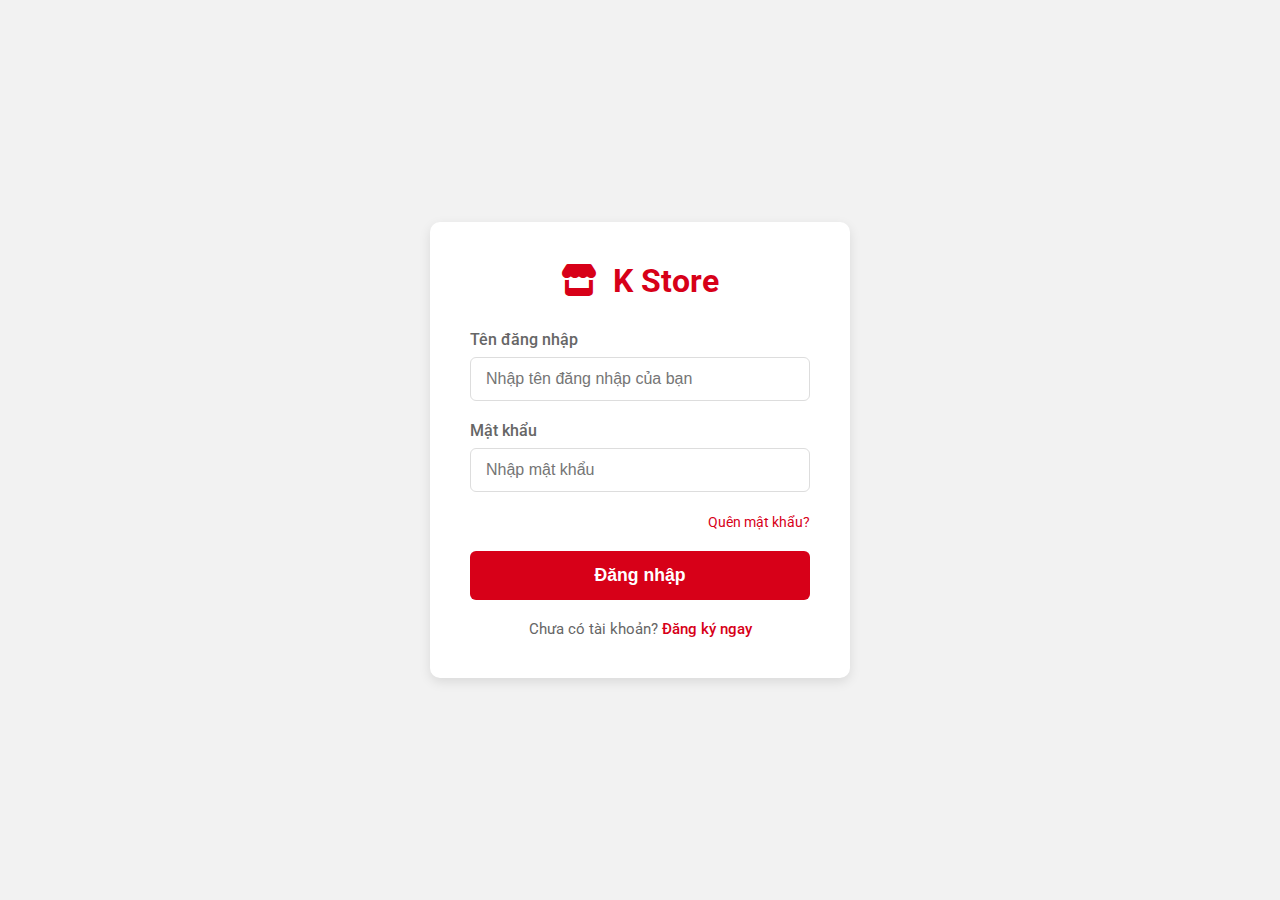
<file: login/login.html>
<!DOCTYPE html>
<html lang="vi">
  <head>
    <meta charset="UTF-8" />
    <meta name="viewport" content="width=device-width, initial-scale=1.0" />
    <title>Đăng nhập</title>
    <link rel="preconnect" href="https://fonts.googleapis.com" />
    <link rel="preconnect" href="https://fonts.gstatic.com" crossorigin />
    <link
      href="https://fonts.googleapis.com/css2?family=Roboto:wght@400;500;700&display=swap"
      rel="stylesheet"
    />
    <link
      rel="stylesheet"
      href="https://cdnjs.cloudflare.com/ajax/libs/font-awesome/6.5.1/css/all.min.css"
    />
    <link rel="stylesheet" href="login.css" />
  </head>
  <body>
    <div class="login-container">
      <div class="login-header">
        <a href="../webuser/index.html" class="logo">
          <i class="fa-solid fa-store"></i> K Store
        </a>
      </div>
      <form class="login-form" id="login-form" action="../webuser/index.html">
        <div class="form-group">
          <label for="username">Tên đăng nhập</label>
          <input
            type="text"
            id="username"
            class="form-control"
            placeholder="Nhập tên đăng nhập của bạn"
            required
          />
          <p class="error-message" id="username-error"></p>
        </div>
        <div class="form-group">
          <label for="password">Mật khẩu</label>
          <input
            type="password"
            id="password"
            class="form-control"
            placeholder="Nhập mật khẩu"
            required
          />
        </div>
        <div class="form-options">
          <a href="#" class="forgot-password">Quên mật khẩu?</a>
        </div>
        <button type="submit" class="login-btn">Đăng nhập</button>
        <p class="signup-link">
          Chưa có tài khoản? <a href="#">Đăng ký ngay</a>
        </p>
      </form>
    </div>
  </body>
</html>
</file>
<file: login/login.css>
:root {
    --primary-color: #d70018;
    --text-color: #333;
    --text-color-light: #666;
    --light-gray: #f2f2f2;
    --white-color: #ffffff;
    --box-shadow: 0 4px 12px rgba(0, 0, 0, 0.1);
}

* {
    margin: 0;
    padding: 0;
    box-sizing: border-box;
}

body {
    font-family: "Roboto", sans-serif;
    background: var(--light-gray);
    color: var(--text-color);
    display: flex;
    justify-content: center;
    align-items: center;
    min-height: 100vh;
    padding: 20px;
}

/* --- KHUNG ĐĂNG NHẬP CHÍNH --- */
.login-container {
    background: var(--white-color);
    padding: 40px;
    border-radius: 10px;
    box-shadow: var(--box-shadow);
    width: 100%;
    max-width: 420px;
    text-align: center;
}

/* --- HEADER CỦA FORM --- */
.login-header .logo {
    font-weight: bold;
    font-size: 2em;
    color: var(--primary-color);
    text-decoration: none;
    display: inline-block;
    margin-bottom: 30px;
}

.login-header .logo i {
    margin-right: 8px;
}

/* --- FORM --- */
.login-form h2 {
    margin-bottom: 25px;
    font-size: 1.8em;
    color: var(--text-color);
}

.login-form h2 i {
    margin-right: 10px;
}

.form-group {
    margin-bottom: 20px;
    text-align: left;
}

.form-group label {
    display: block;
    margin-bottom: 8px;
    font-weight: 500;
    color: var(--text-color-light);
}

.form-control {
    width: 100%;
    padding: 12px 15px;
    border: 1px solid #ddd;
    border-radius: 6px;
    font-size: 1em;
    transition: border-color 0.2s;
}

.form-control:focus {
    outline: none;
    border-color: var(--primary-color);
}

.form-options {
    text-align: right;
    margin-bottom: 20px;
}

.forgot-password {
    font-size: 0.9em;
    color: var(--primary-color);
    text-decoration: none;
}

.forgot-password:hover {
    text-decoration: underline;
}

/* --- NÚT ĐĂNG NHẬP --- */
.login-btn {
    background: var(--primary-color);
    color: var(--white-color);
    border: none;
    padding: 14px 20px;
    border-radius: 6px;
    cursor: pointer;
    font-weight: bold;
    transition: background-color 0.2s;
    width: 100%;
    font-size: 1.1em;
    margin-bottom: 20px;
}

.login-btn:hover {
    background: #a80012;
}

.signup-link {
    color: var(--text-color-light);
    font-size: 0.95em;
}

.signup-link a {
    color: var(--primary-color);
    font-weight: 500;
    text-decoration: none;
}

.signup-link a:hover {
    text-decoration: underline;
}
</file>
